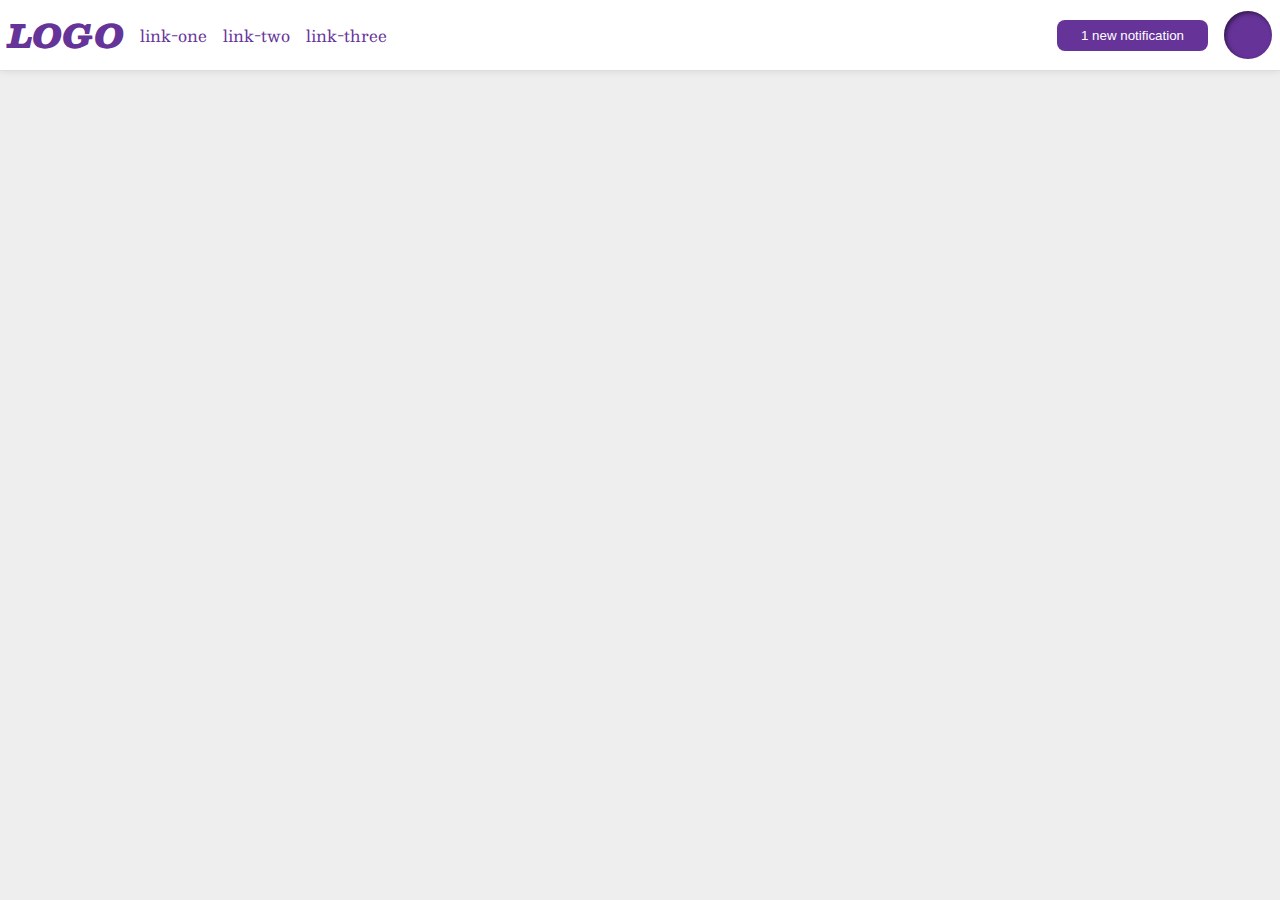
<file: foundations/flex/03-flex-header-2/index.html>
<!DOCTYPE html>
<html lang="en">
  <head>
    <meta charset="UTF-8">
    <meta http-equiv="X-UA-Compatible" content="IE=edge">
    <meta name="viewport" content="width=device-width, initial-scale=1.0">
    <title>Flex Header 2</title>
    <link rel="stylesheet" href="style.css">
  </head>
  <body>
    <div class="header">
      <div class="left">
      <div class="logo">
        LOGO
      </div>
      <ul class="links">
        <li><a href="https://google.com">link-one</a></li>
        <li><a href="https://google.com">link-two</a></li>
        <li><a href="https://google.com">link-three</a></li>
      </ul>
      </div>
      <div class="right">
      <button class="notifications">
        1 new notification
      </button>
      <div class="profile-image"></div>
      </div>
    </div>
  </body>
</html>
</file>
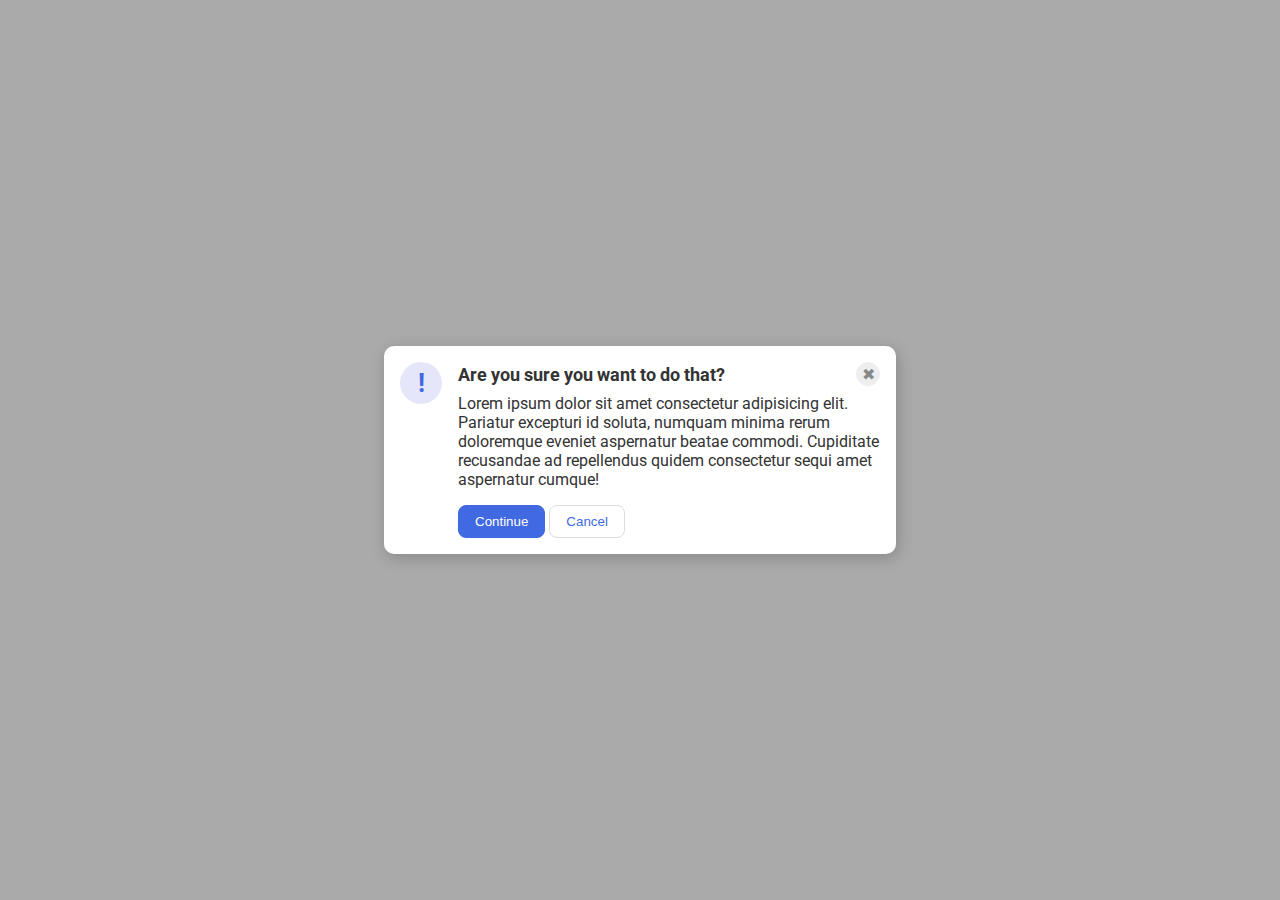
<file: foundations/flex/05-flex-modal/index.html>
<!DOCTYPE html>
<html lang="en">
  <head>
    <meta charset="UTF-8">
    <meta http-equiv="X-UA-Compatible" content="IE=edge">
    <meta name="viewport" content="width=device-width, initial-scale=1.0">
    <link rel="stylesheet" href="style.css">
    <title>Modal</title>
  </head>
  <body>
    <div class="modal">
      <div class="icon">!</div>
      <div class="container">
      <div class="header">Are you sure you want to do that?
        <button class="close-button">✖</button>
      </div>
      <div class="text">Lorem ipsum dolor sit amet consectetur adipisicing elit. Pariatur excepturi id soluta, numquam minima rerum doloremque eveniet aspernatur beatae commodi. Cupiditate recusandae ad repellendus quidem consectetur sequi amet aspernatur cumque!</div>
      <button class="continue">Continue</button>
      <button class="cancel">Cancel</button>
      </div>
    </div>
  </body>
</html>
</file>
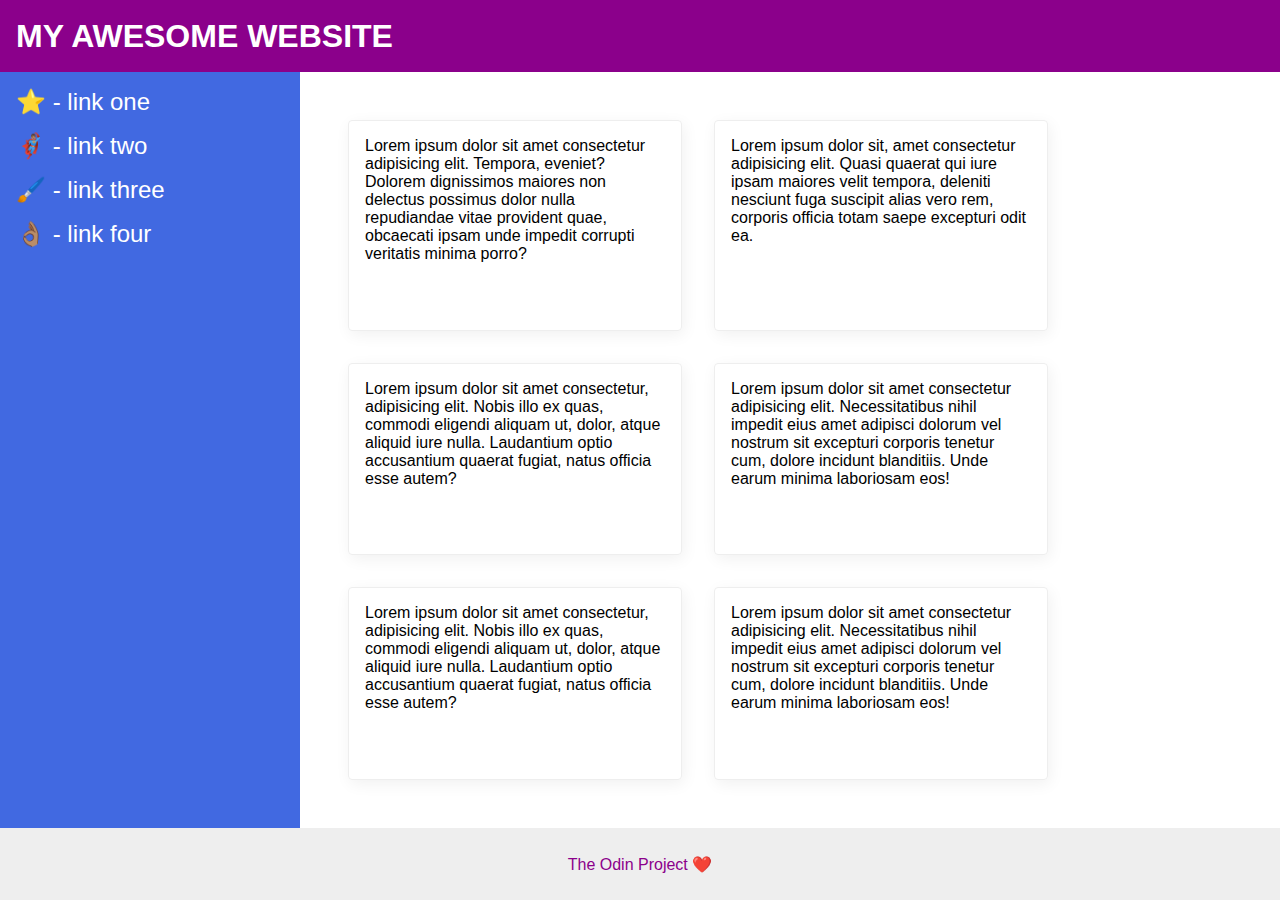
<file: foundations/flex/07-flex-layout-2/index.html>
<!DOCTYPE html>
<html lang="en">
  <head>
    <meta charset="UTF-8">
    <meta http-equiv="X-UA-Compatible" content="IE=edge">
    <meta name="viewport" content="width=device-width, initial-scale=1.0">
    <title>The Holy Grail</title>
    <link rel="stylesheet" href="style.css">
  </head>
  <body>
    <div class="header">
      MY AWESOME WEBSITE
    </div>
    
    <div class="maincontent">
    <div class="sidebar">
      <ul>
        <li><a href="#">⭐ - link one</a></li>
        <li><a href="#">🦸🏽‍♂️ - link two</a></li>
        <li><a href="#">🖌️ - link three</a></li>
        <li><a href="#">👌🏽 - link four</a></li>
      </ul>
    </div>

    <div class="content">
    <div class="card">Lorem ipsum dolor sit amet consectetur adipisicing elit. Tempora, eveniet? Dolorem dignissimos maiores non delectus possimus dolor nulla repudiandae vitae provident quae, obcaecati ipsam unde impedit corrupti veritatis minima porro?</div>
    <div class="card">Lorem ipsum dolor sit, amet consectetur adipisicing elit. Quasi quaerat qui iure ipsam maiores velit tempora, deleniti nesciunt fuga suscipit alias vero rem, corporis officia totam saepe excepturi odit ea.</div>
    <div class="card">Lorem ipsum dolor sit amet consectetur, adipisicing elit. Nobis illo ex quas, commodi eligendi aliquam ut, dolor, atque aliquid iure nulla. Laudantium optio accusantium quaerat fugiat, natus officia esse autem?</div>
    <div class="card">Lorem ipsum dolor sit amet consectetur adipisicing elit. Necessitatibus nihil impedit eius amet adipisci dolorum vel nostrum sit excepturi corporis tenetur cum, dolore incidunt blanditiis. Unde earum minima laboriosam eos!</div>
    <div class="card">Lorem ipsum dolor sit amet consectetur, adipisicing elit. Nobis illo ex quas, commodi eligendi aliquam ut, dolor, atque aliquid iure nulla. Laudantium optio accusantium quaerat fugiat, natus officia esse autem?</div>
    <div class="card">Lorem ipsum dolor sit amet consectetur adipisicing elit. Necessitatibus nihil impedit eius amet adipisci dolorum vel nostrum sit excepturi corporis tenetur cum, dolore incidunt blanditiis. Unde earum minima laboriosam eos!</div>
    </div>
    </div>
    
    <div class="footer">
      The Odin Project ❤️
    </div>
  </body>
</html>
</file>
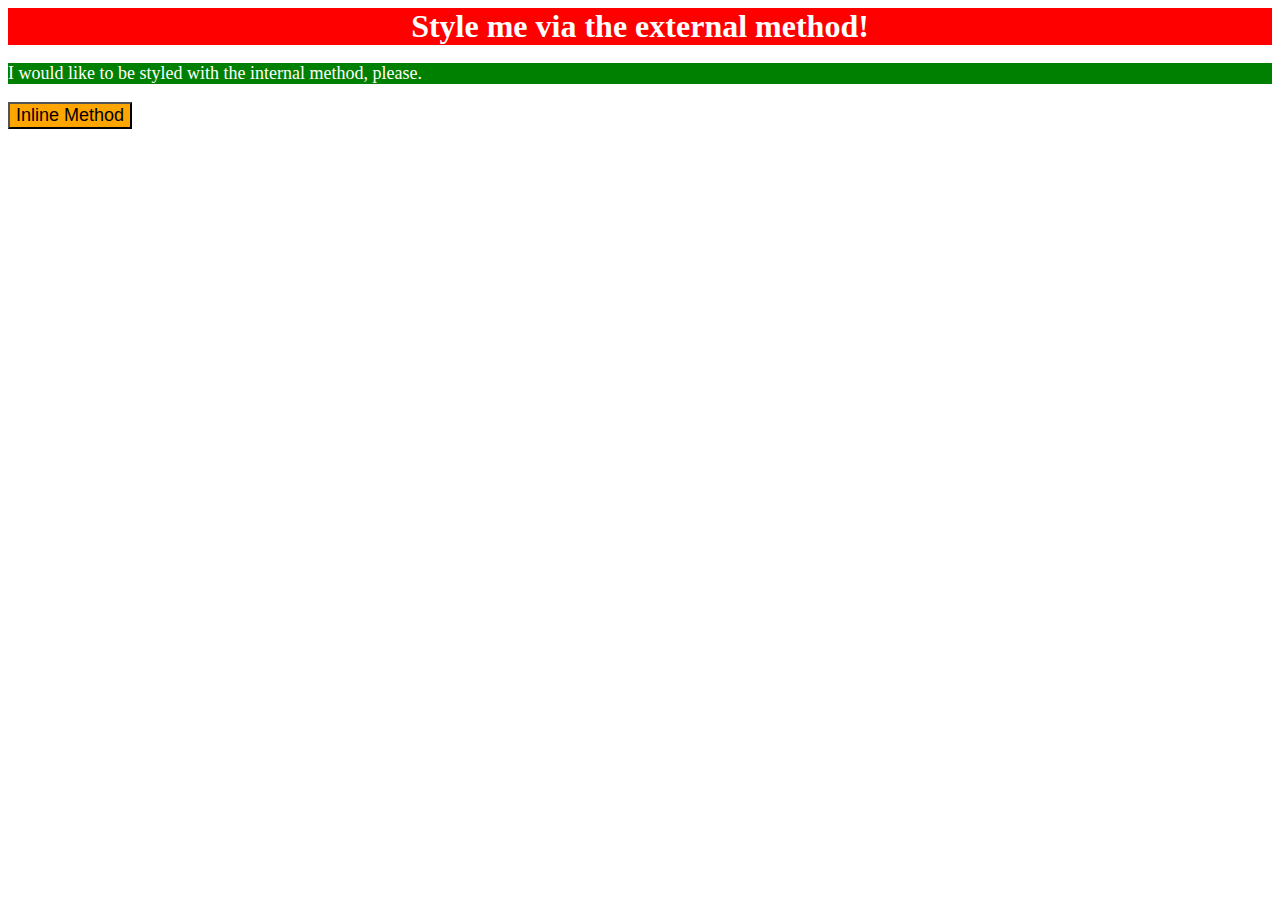
<file: foundations/intro-to-css/01-css-methods/index.html>
<!DOCTYPE html>
<html lang="en">
  <head>
    <meta charset="UTF-8">
    <meta http-equiv="X-UA-Compatible" content="IE=edge">
    <meta name="viewport" content="width=device-width, initial-scale=1.0">
    <title>Methods for Adding CSS</title>
    <style>
      p {
        background-color: green;
        color: white;
        font-size: 18px;
      }
    </style>
    <link rel="stylesheet" href="style.css">
  </head>
  <body>
    <div>Style me via the external method!</div>
    <p>I would like to be styled with the internal method, please.</p>
    <button style="background-color: orange; font-size: 18px;">Inline Method</button>
  </body>
</html>
</file>
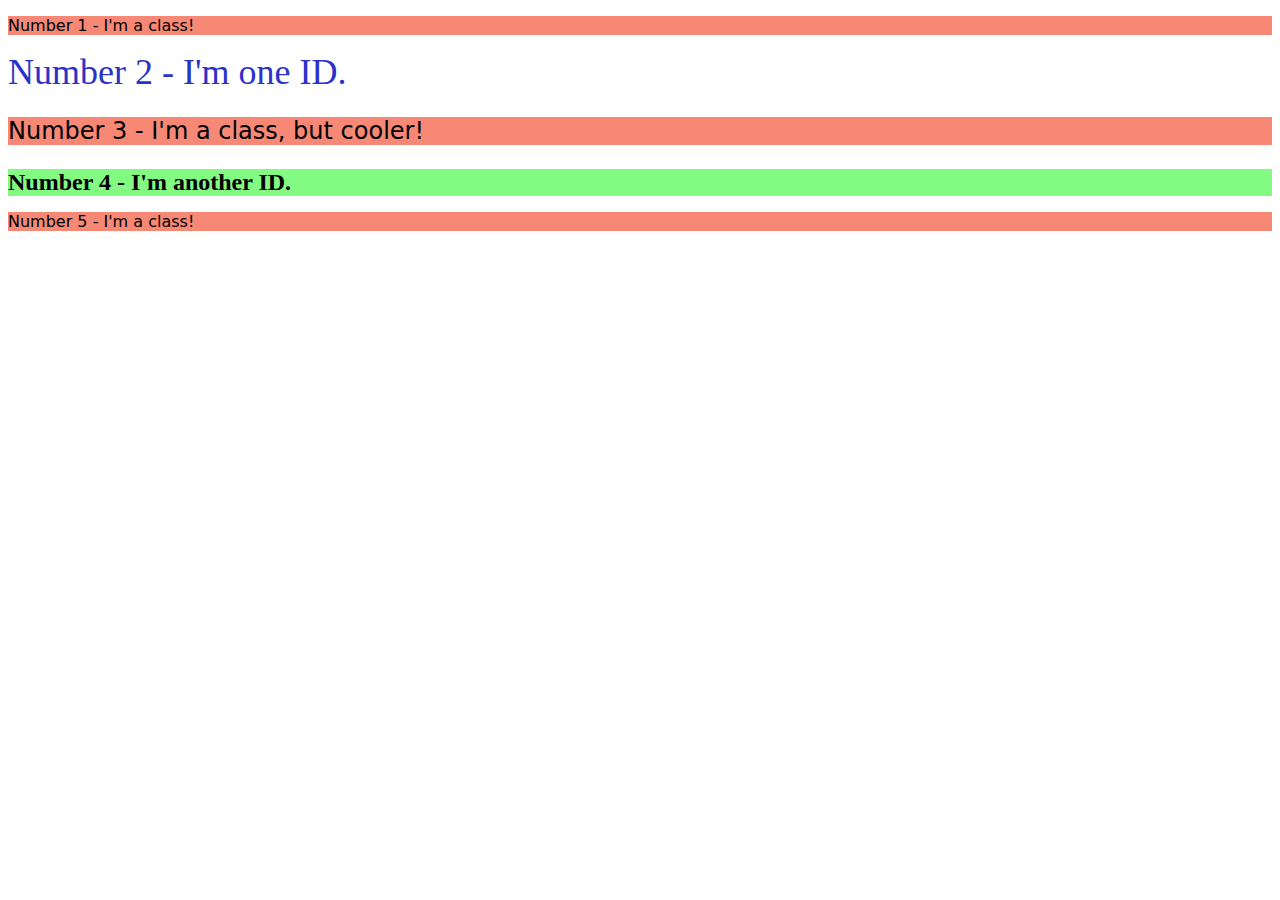
<file: foundations/intro-to-css/02-class-id-selectors/index.html>
<!DOCTYPE html>
<html lang="en">
  <head>
    <meta charset="UTF-8">
    <meta http-equiv="X-UA-Compatible" content="IE=edge">
    <meta name="viewport" content="width=device-width, initial-scale=1.0">
    <title>Class and ID Selectors</title>
    <link rel="stylesheet" href="style.css">
  </head>
  <body>
    <p class="odd">Number 1 - I'm a class!</p>
    <div id="numbertwo">Number 2 - I'm one ID.</div>
    <p class="odd cooler">Number 3 - I'm a class, but cooler!</p>
    <div id="numberfour">Number 4 - I'm another ID.</div>
    <p class="odd">Number 5 - I'm a class!</p>
  </body>
</html>
</file>
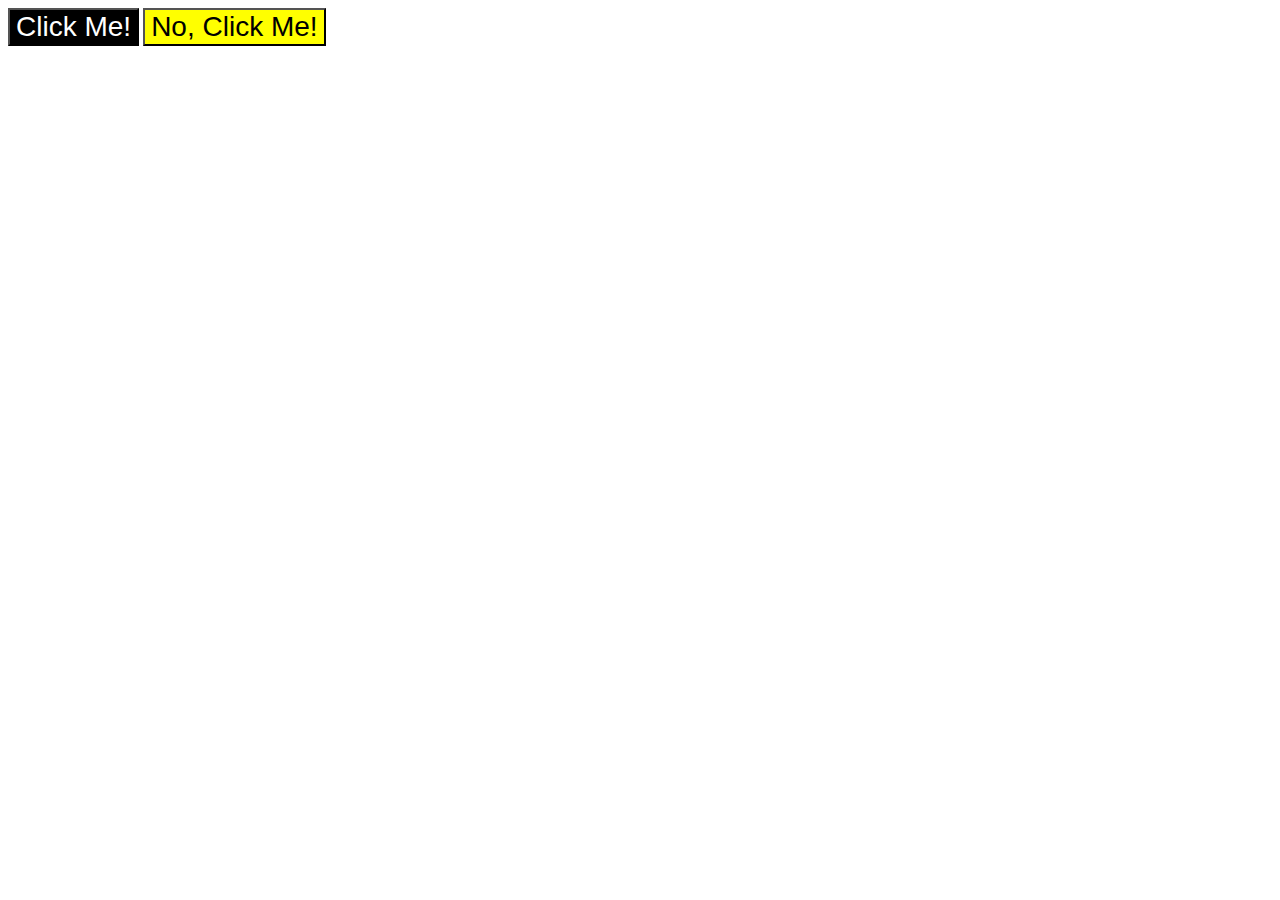
<file: foundations/intro-to-css/03-grouping-selectors/index.html>
<!DOCTYPE html>
<html lang="en">
  <head>
    <meta charset="UTF-8">
    <meta http-equiv="X-UA-Compatible" content="IE=edge">
    <meta name="viewport" content="width=device-width, initial-scale=1.0">
    <title>Grouping Selectors</title>
    <link rel="stylesheet" href="style.css">
  </head>
  <body>
    <button class="a">Click Me!</button>
    <button class="b">No, Click Me!</button>
  </body>
</html>
</file>
<file: foundations/flex/03-flex-header-2/style.css>
/* this is some magical font-importing.  
you'll learn about it later. */
@import url('https://fonts.googleapis.com/css2?family=Besley:ital,wght@0,400;1,900&display=swap');

body {
  margin: 0;
  background: #eee;
  font-family: Besley, serif;
}

.header {
  background: white;
  border-bottom: 1px solid #ddd;
  box-shadow: 0 0 8px rgba(0,0,0,.1);
  display: flex;
  justify-content: space-between;
  padding: 8px;
}

.profile-image {
  background: rebeccapurple;
  box-shadow: inset 2px 2px 4px rgba(0,0,0,.5);
  border-radius: 50%;
  width: 48px;
  height: 48px;
}

.logo {
  color: rebeccapurple;
  font-size: 32px;
  font-weight: 900;
  font-style: italic;
}

button {
  border: none;
  border-radius: 8px;
  background: rebeccapurple;
  color: white;
  padding: 8px 24px;
}

a {
  /* this removes the line under our links */
  text-decoration: none;
  color: rebeccapurple;
}

ul {
  list-style-type: none;
  display: flex;
  margin: 0;
  padding: 0;
  gap: 16px;
}

.left,
.right {
  display: flex;
  align-items: center;
  gap: 16px;
}
</file>
<file: foundations/flex/05-flex-modal/style.css>
@import url('https://fonts.googleapis.com/css2?family=Roboto:wght@400;700&display=swap');

html, body {
  height: 100%;
}

body {
  font-family: Roboto, sans-serif;
  margin: 0;
  background: #aaa;
  color: #333;
  /* I'll give you this one for free lol */
  display: flex;
  align-items: center;
  justify-content: center;
}

.modal {
  background: white;
  width: 480px;
  border-radius: 10px;
  box-shadow: 2px 4px 16px rgba(0,0,0,.2);
  display: flex;
  gap: 16px;
  padding: 16px;
}

.icon {
  color: royalblue;
  font-size: 26px;
  font-weight: 700;
  background: lavender;
  width: 42px;
  height: 42px;
  border-radius: 50%;
  display: flex;
  align-items: center;
  justify-content: center;
  flex-shrink: 0;
}

.close-button {
  background: #eee;
  border-radius: 50%;
  color: #888;
  font-weight: 400;
  font-size: 16px;
  height: 24px;
  width: 24px;
  display: flex;
  align-items: center;
  justify-content: center;
  border: 1px solid #eee;
  padding: 0;
}

button {
  cursor: pointer;
  padding: 8px 16px;
  border-radius: 8px;
}

button.continue {
  background: royalblue;
  border: 1px solid royalblue;
  color: white;
}

button.cancel {
  background: white;
  border: 1px solid #ddd;
  color: royalblue;
}

.header {
  display: flex;
  align-items: center;
  justify-content: space-between;
  font-size: 18px;
  font-weight: bold;
  margin-bottom: 8px;
}

.text {
  margin-bottom: 16px;
}
</file>
<file: foundations/flex/07-flex-layout-2/style.css>
body {
  font-family: -apple-system, BlinkMacSystemFont, 'Segoe UI', Roboto, Oxygen, Ubuntu, Cantarell, 'Open Sans', 'Helvetica Neue', sans-serif;
  margin: 0;
  min-height: 100vh;
  display: flex;
  flex-direction: column;
}

.header {
  height: 72px;
  background: darkmagenta;
  color: white;
  display: flex;
  align-items: center;
  font-size: 32px;
  font-weight: 900;
  padding: 0 16px;
}

.maincontent {
  display: flex;
  flex: 1;
}

.content {
  display: flex;
  flex-wrap: wrap;
  gap: 32px;
  padding: 48px;
}

.card {
  padding: 16px;
  width: 300px;
}

.footer {
  display: flex;
  height: 72px;
  background: #eee;
  color: darkmagenta;
  justify-content: center;
  align-items: center;
}

.sidebar {
  width: 300px;
  background: royalblue;
  box-sizing: border-box;
  padding: 16px;
  flex-shrink: 0;
}

.card {
  border: 1px solid #eee;
  box-shadow: 2px 4px 16px rgba(0,0,0,.06);
  border-radius: 4px;
}

ul {
  list-style: none;
  margin: 0;
  padding: 0;
}

li {
  margin-bottom: 16px;
}

a {
  text-decoration: none;
  color: white;
  font-size: 24px;
}
</file>
<file: foundations/intro-to-css/01-css-methods/style.css>
div {
    background-color: red;
    color: white;
    font-size: 32px;
    font-weight: bold;
    text-align: center;
}
</file>
<file: foundations/intro-to-css/02-class-id-selectors/style.css>
.odd {
    background-color: #f78875;
    font-family: Verdana, "DejaVu Sans", sans-serif;
}

#numbertwo {
    color: rgb(42, 50, 199);
    font-size: 36px;
}

.cooler {
    font-size: 24px;
}

#numberfour {
    background-color: rgb(131, 250, 129);
    font-size: 24px;
    font-weight: bold;
}
</file>
<file: foundations/intro-to-css/03-grouping-selectors/style.css>
.a,
.b {
    font-size: 28px;
    font-family: Helvetica, "Times New Roman", sans-serif;
}

.a {
    background-color: rgb(0, 0, 0);
    color: rgb(255, 255, 255);
}

.b {
    background-color: rgb(255, 255, 0);
}
</file>
